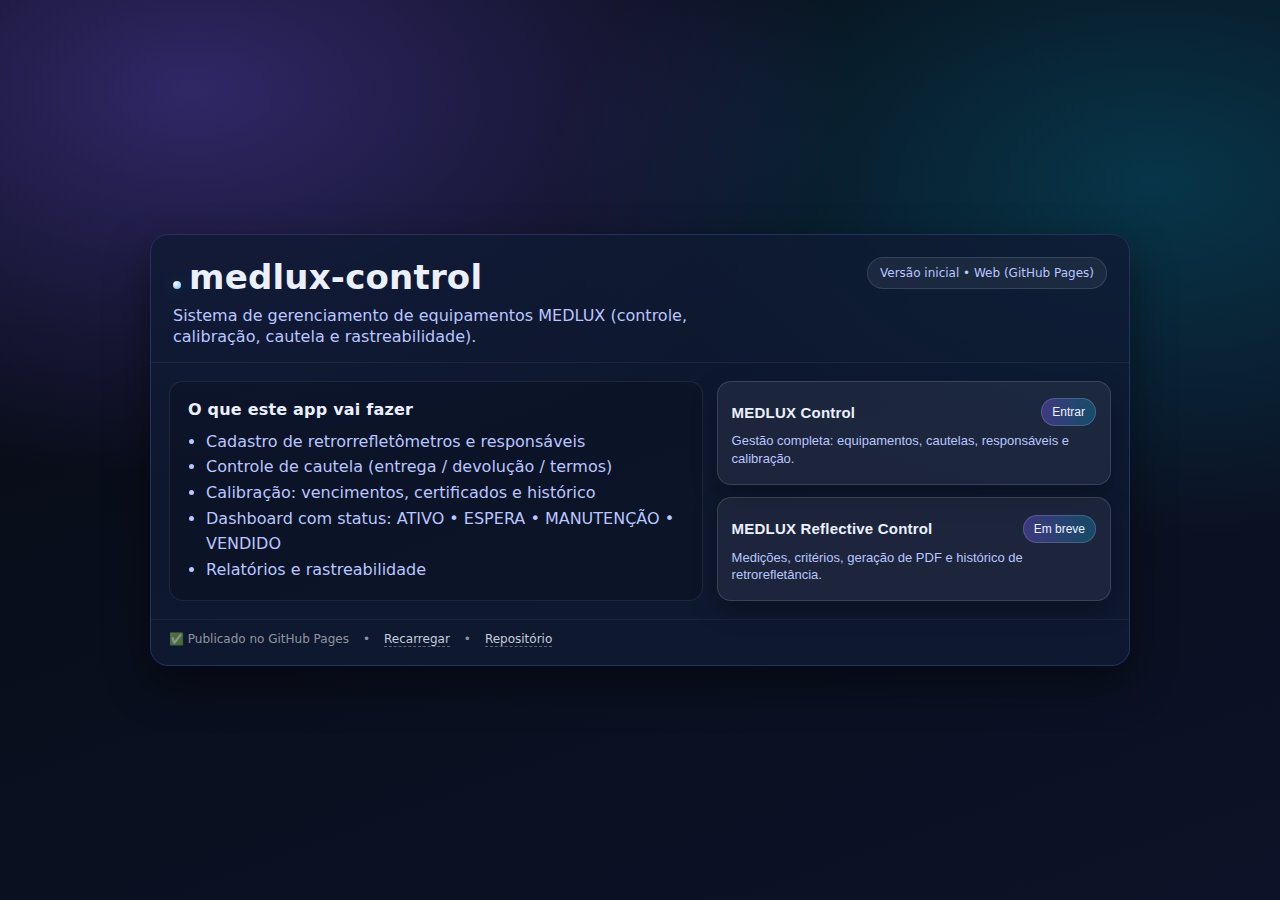
<file: docs/index.html>
<!DOCTYPE html>
<html lang="pt-BR">
<head>
  <meta charset="UTF-8" />
  <meta name="viewport" content="width=device-width, initial-scale=1" />
  <title>MEDLUX Control</title>
  <meta http-equiv="refresh" content="0; url=./front-end/index.html" />
</head>
<body>
  <p>Redirecionando para <a href="./front-end/index.html">MEDLUX Control</a>...</p>
</body>
</html>
</file>
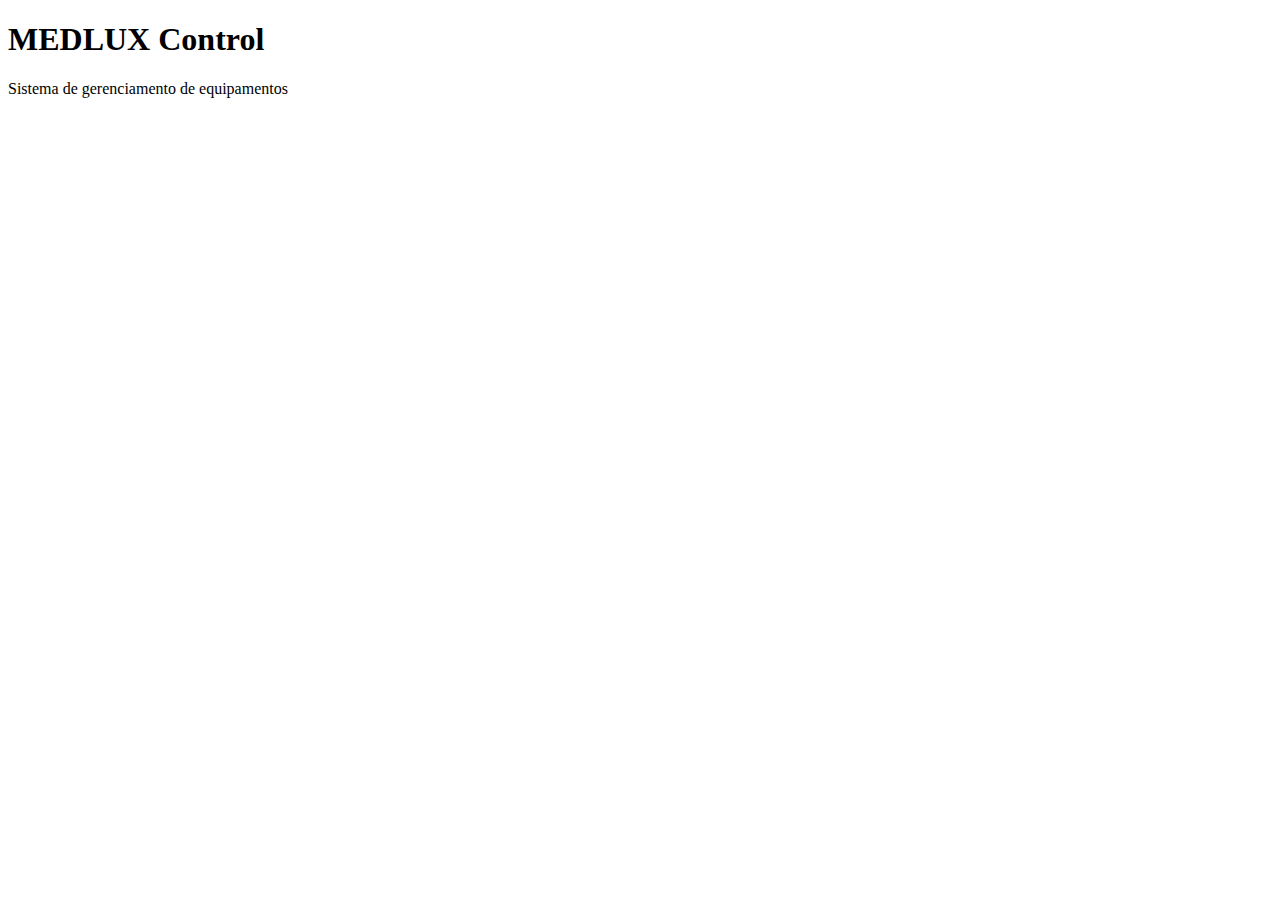
<file: docs/docs/index.html>
<!DOCTYPE html>
<html lang="pt-BR">
<head>
  <meta charset="UTF-8" />
  <meta name="viewport" content="width=device-width, initial-scale=1.0" />
  <title>MEDLUX Control</title>
</head>
<body>
  <h1>MEDLUX Control</h1>
  <p>Sistema de gerenciamento de equipamentos</p>
</body>
</html>
</file>
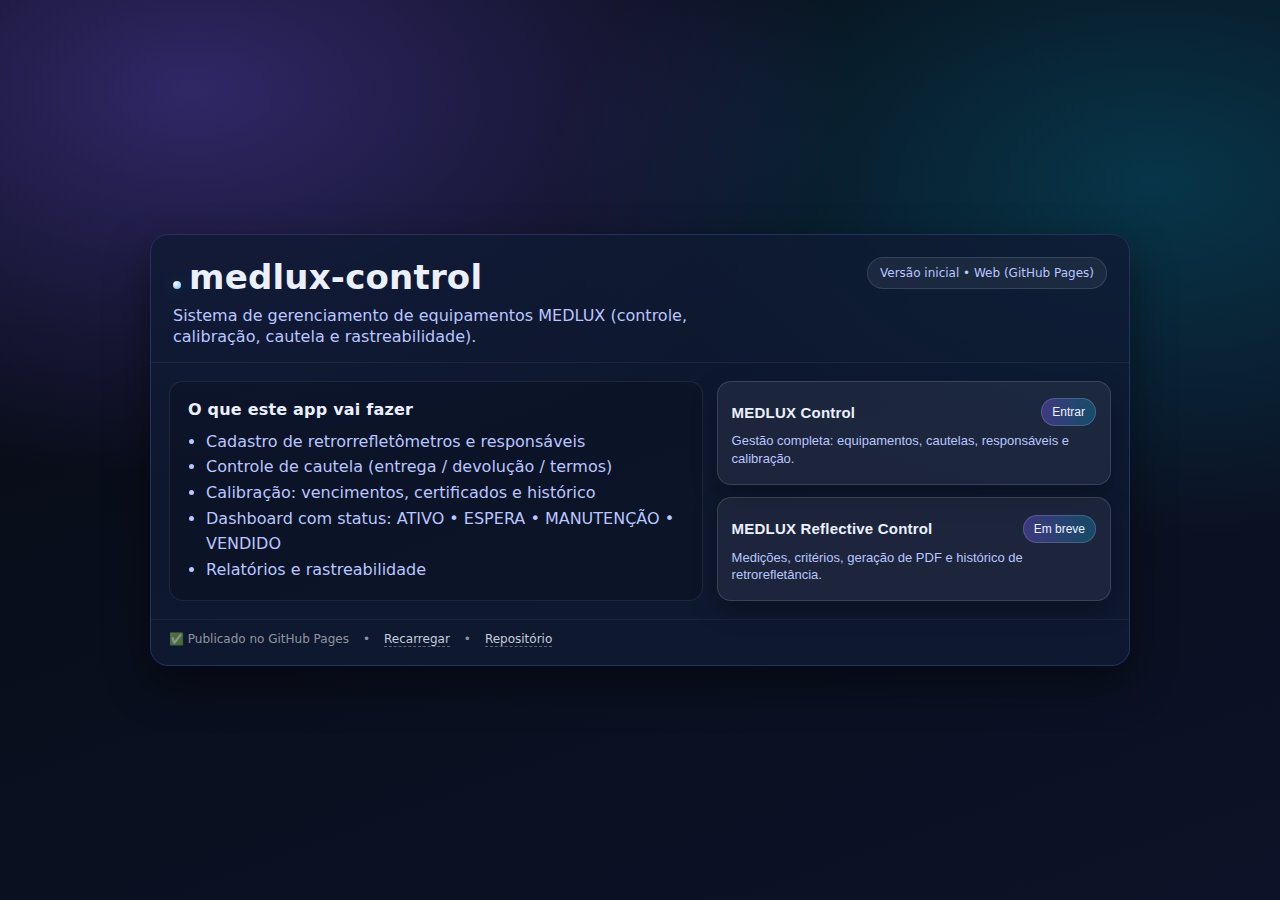
<file: docs/front-end/index.html>
<!doctype html>
<html lang="pt-BR">
<head>
  <meta charset="UTF-8" />
  <meta name="viewport" content="width=device-width, initial-scale=1" />
  <title>MEDLUX Control</title>
  <link rel="manifest" href="./manifest.webmanifest" />
  <meta name="theme-color" content="#0C1328" />

  <style>
    :root{
      --bg1:#070A12;
      --bg2:#0C1328;
      --card:#0f1a33cc;
      --stroke:#23335f;
      --text:#eaf0ff;
      --muted:#b9c6ff;
      --accent:#7c5cff;
      --accent2:#00d4ff;
      --shadow: 0 18px 45px rgba(0,0,0,.45);
      --radius: 18px;
    }

    *{ box-sizing:border-box; }
    html,body{ height:100%; margin:0; font-family: system-ui, -apple-system, Segoe UI, Roboto, Arial, sans-serif; }
    body{
      color:var(--text);
      background:
        radial-gradient(1200px 700px at 15% 10%, rgba(124,92,255,.35), transparent 55%),
        radial-gradient(1000px 600px at 90% 20%, rgba(0,212,255,.20), transparent 60%),
        linear-gradient(160deg, var(--bg1), var(--bg2));
      display:flex;
      align-items:center;
      justify-content:center;
      padding:18px;
    }

    .wrap{
      width:min(980px, 100%);
      display:grid;
      gap:16px;
    }

    .card{
      background: var(--card);
      border: 1px solid var(--stroke);
      border-radius: var(--radius);
      box-shadow: var(--shadow);
      overflow:hidden;
    }

    header{
      padding:22px 22px 14px 22px;
      display:flex;
      align-items:flex-start;
      justify-content:space-between;
      gap:12px;
      border-bottom: 1px solid rgba(255,255,255,.06);
    }

    .brand h1{
      margin:0;
      font-size: clamp(22px, 3vw, 34px);
      letter-spacing:.2px;
    }
    .brand p{
      margin:8px 0 0;
      color: var(--muted);
      line-height:1.35;
      max-width: 56ch;
    }

    .badge{
      padding:8px 12px;
      border-radius: 999px;
      border: 1px solid rgba(255,255,255,.12);
      background: rgba(255,255,255,.06);
      color: var(--muted);
      font-size: 12px;
      white-space:nowrap;
    }

    .grid{
      display:grid;
      grid-template-columns: 1.15fr .85fr;
      gap: 14px;
      padding: 18px;
    }

    @media (max-width: 780px){
      .grid{ grid-template-columns: 1fr; }
      header{ flex-direction:column; align-items:flex-start; }
      .badge{ align-self:flex-start; }
    }

    .panel{
      padding: 18px;
      border-radius: 14px;
      border: 1px solid rgba(255,255,255,.08);
      background: rgba(0,0,0,.14);
    }

    .panel h2{
      margin:0 0 10px;
      font-size: 16px;
      letter-spacing:.2px;
      color: var(--text);
    }
    .panel ul{
      margin:0;
      padding-left: 18px;
      color: var(--muted);
      line-height:1.6;
    }

    .actions{
      display:grid;
      gap: 12px;
    }

    .btn{
      appearance:none;
      border: 1px solid rgba(255,255,255,.14);
      background: rgba(255,255,255,.06);
      color: var(--text);
      padding: 14px 14px;
      border-radius: 14px;
      text-align:left;
      cursor:pointer;
      transition: transform .08s ease, background .2s ease, border-color .2s ease;
      box-shadow: 0 10px 26px rgba(0,0,0,.25);
    }
    .btn:active{ transform: scale(.985); }
    .btn:hover{
      background: rgba(255,255,255,.10);
      border-color: rgba(255,255,255,.22);
    }

    .btn .top{
      display:flex;
      align-items:center;
      justify-content:space-between;
      gap: 10px;
      margin-bottom: 6px;
    }
    .btn .title{
      font-weight: 700;
      letter-spacing:.2px;
      font-size: 15px;
    }
    .btn .pill{
      font-size: 12px;
      padding: 6px 10px;
      border-radius: 999px;
      background: linear-gradient(90deg, rgba(124,92,255,.35), rgba(0,212,255,.22));
      border: 1px solid rgba(255,255,255,.16);
      color: var(--text);
      white-space:nowrap;
    }
    .btn .desc{
      margin:0;
      color: var(--muted);
      font-size: 13px;
      line-height:1.35;
    }

    footer{
      padding: 12px 18px 18px 18px;
      color: rgba(255,255,255,.55);
      font-size: 12px;
      display:flex;
      flex-wrap:wrap;
      gap: 8px 14px;
      border-top: 1px solid rgba(255,255,255,.06);
    }

    .link{
      color: rgba(234,240,255,.85);
      text-decoration:none;
      border-bottom: 1px dashed rgba(234,240,255,.35);
    }
    .link:hover{ border-bottom-color: rgba(234,240,255,.75); }

    .dot{
      width:8px;height:8px;border-radius:999px;display:inline-block;
      background: radial-gradient(circle at 30% 30%, #fff, rgba(255,255,255,.3)), linear-gradient(90deg, var(--accent), var(--accent2));
      box-shadow: 0 0 18px rgba(0,212,255,.25);
      margin-right:8px;
    }
  </style>
</head>

<body>
  <main class="wrap">
    <section class="card">
      <header>
        <div class="brand">
          <h1><span class="dot"></span>medlux-control</h1>
          <p>Sistema de gerenciamento de equipamentos MEDLUX (controle, calibração, cautela e rastreabilidade).</p>
        </div>
        <div class="badge">Versão inicial • Web (GitHub Pages)</div>
      </header>

      <div class="grid">
        <div class="panel">
          <h2>O que este app vai fazer</h2>
          <ul>
            <li>Cadastro de retrorrefletômetros e responsáveis</li>
            <li>Controle de cautela (entrega / devolução / termos)</li>
            <li>Calibração: vencimentos, certificados e histórico</li>
            <li>Dashboard com status: ATIVO • ESPERA • MANUTENÇÃO • VENDIDO</li>
            <li>Relatórios e rastreabilidade</li>
          </ul>
        </div>

        <div class="actions">
          <button class="btn" id="btnControl">
            <div class="top">
              <div class="title">MEDLUX Control</div>
              <div class="pill">Entrar</div>
            </div>
            <p class="desc">Gestão completa: equipamentos, cautelas, responsáveis e calibração.</p>
          </button>

          <button class="btn" id="btnReflective">
            <div class="top">
              <div class="title">MEDLUX Reflective Control</div>
              <div class="pill">Em breve</div>
            </div>
            <p class="desc">Medições, critérios, geração de PDF e histórico de retrorefletância.</p>
          </button>
        </div>
      </div>

      <footer>
        <span>✅ Publicado no GitHub Pages</span>
        <span>•</span>
        <a class="link" href="./" target="_self">Recarregar</a>
        <span>•</span>
        <a class="link" href="https://github.com/Ranieriss/medlux-control" target="_blank" rel="noreferrer">Repositório</a>
      </footer>
    </section>
  </main>

  <script>
    // Rotas provisórias (vamos criar essas páginas depois)
    document.getElementById("btnControl").addEventListener("click", () => {
      window.location.href = "./medlux-control/index.html";
    });

    document.getElementById("btnReflective").addEventListener("click", () => {
      alert("Em breve: MEDLUX Reflective Control (medições + PDF).");
    });
  </script>
  <script>
    if ("serviceWorker" in navigator) {
      window.addEventListener("load", () => {
        navigator.serviceWorker.register("./sw.js", { scope: "./" });
      });
    }
  </script>
</body>
</html>
</file>
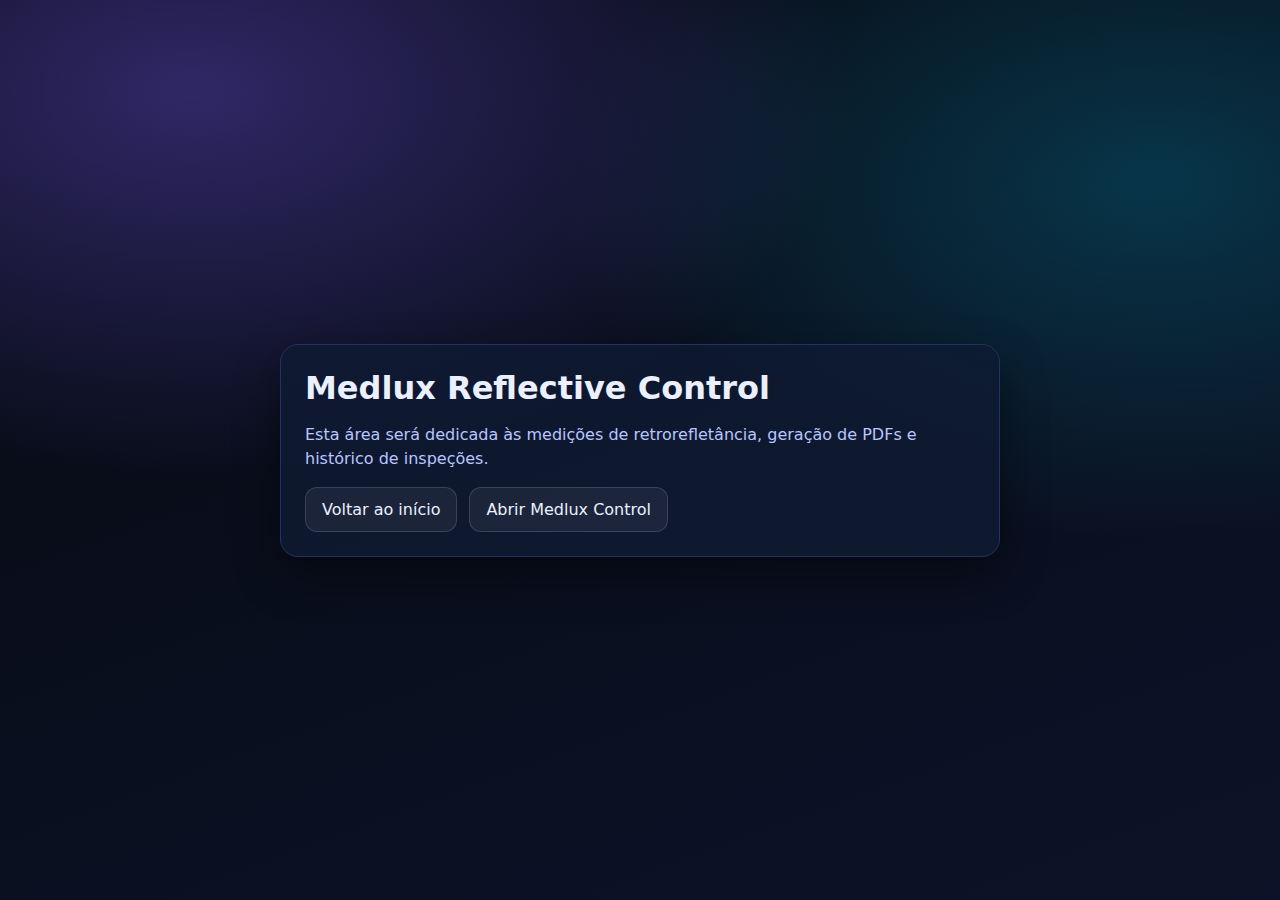
<file: front-end/reflective-control/index.html>
<!doctype html>
<html lang="pt-BR">
<head>
  <meta charset="UTF-8" />
  <meta name="viewport" content="width=device-width, initial-scale=1" />
  <meta name="theme-color" content="#070a12" />
  <link rel="manifest" href="../manifest.webmanifest" />
  <title>Medlux Reflective Control</title>
  <style>
    :root{
      --bg1:#070A12;
      --bg2:#0C1328;
      --card:#0f1a33cc;
      --stroke:#23335f;
      --text:#eaf0ff;
      --muted:#b9c6ff;
      --accent:#7c5cff;
      --accent2:#00d4ff;
      --shadow: 0 18px 45px rgba(0,0,0,.45);
      --radius: 18px;
    }

    *{ box-sizing:border-box; }
    html,body{ height:100%; margin:0; font-family: system-ui, -apple-system, Segoe UI, Roboto, Arial, sans-serif; }
    body{
      color:var(--text);
      background:
        radial-gradient(1200px 700px at 15% 10%, rgba(124,92,255,.35), transparent 55%),
        radial-gradient(1000px 600px at 90% 20%, rgba(0,212,255,.20), transparent 60%),
        linear-gradient(160deg, var(--bg1), var(--bg2));
      display:flex;
      align-items:center;
      justify-content:center;
      padding:18px;
    }

    .card{
      width:min(720px, 100%);
      background: var(--card);
      border: 1px solid var(--stroke);
      border-radius: var(--radius);
      box-shadow: var(--shadow);
      padding: 24px;
      display:grid;
      gap: 16px;
    }

    h1{ margin:0; font-size: clamp(24px, 3vw, 32px); }
    p{ margin:0; color: var(--muted); line-height:1.5; }

    .actions{
      display:flex;
      flex-wrap:wrap;
      gap: 12px;
    }
    .btn{
      appearance:none;
      border: 1px solid rgba(255,255,255,.14);
      background: rgba(255,255,255,.06);
      color: var(--text);
      padding: 12px 16px;
      border-radius: 12px;
      cursor:pointer;
      text-decoration:none;
      transition: transform .08s ease, background .2s ease, border-color .2s ease;
    }
    .btn:active{ transform: scale(.985); }
    .btn:hover{ background: rgba(255,255,255,.10); border-color: rgba(255,255,255,.22); }

    .offline{
      display:none;
      padding: 10px 14px;
      border-radius: 12px;
      border: 1px solid rgba(255,91,91,.35);
      background: rgba(255,91,91,.12);
      color: #ffd1d1;
      font-size: 13px;
    }
    .offline.show{ display:block; }
  </style>
</head>
<body>
  <main class="card">
    <h1>Medlux Reflective Control</h1>
    <p>Esta área será dedicada às medições de retrorefletância, geração de PDFs e histórico de inspeções.</p>
    <div class="offline" id="offlineBanner">Você está offline. O conteúdo continua disponível localmente.</div>
    <div class="actions">
      <a class="btn" href="../index.html">Voltar ao início</a>
      <a class="btn" href="../medlux-control/index.html">Abrir Medlux Control</a>
    </div>
  </main>

  <script>
    const offlineBanner = document.getElementById("offlineBanner");
    const updateOnlineStatus = () => {
      offlineBanner.classList.toggle("show", !navigator.onLine);
    };

    window.addEventListener("online", updateOnlineStatus);
    window.addEventListener("offline", updateOnlineStatus);
    updateOnlineStatus();

    if ("serviceWorker" in navigator) {
      window.addEventListener("load", () => {
        navigator.serviceWorker.register("../sw.js").catch(() => undefined);
      });
    }
  </script>
</body>
</html>
</file>
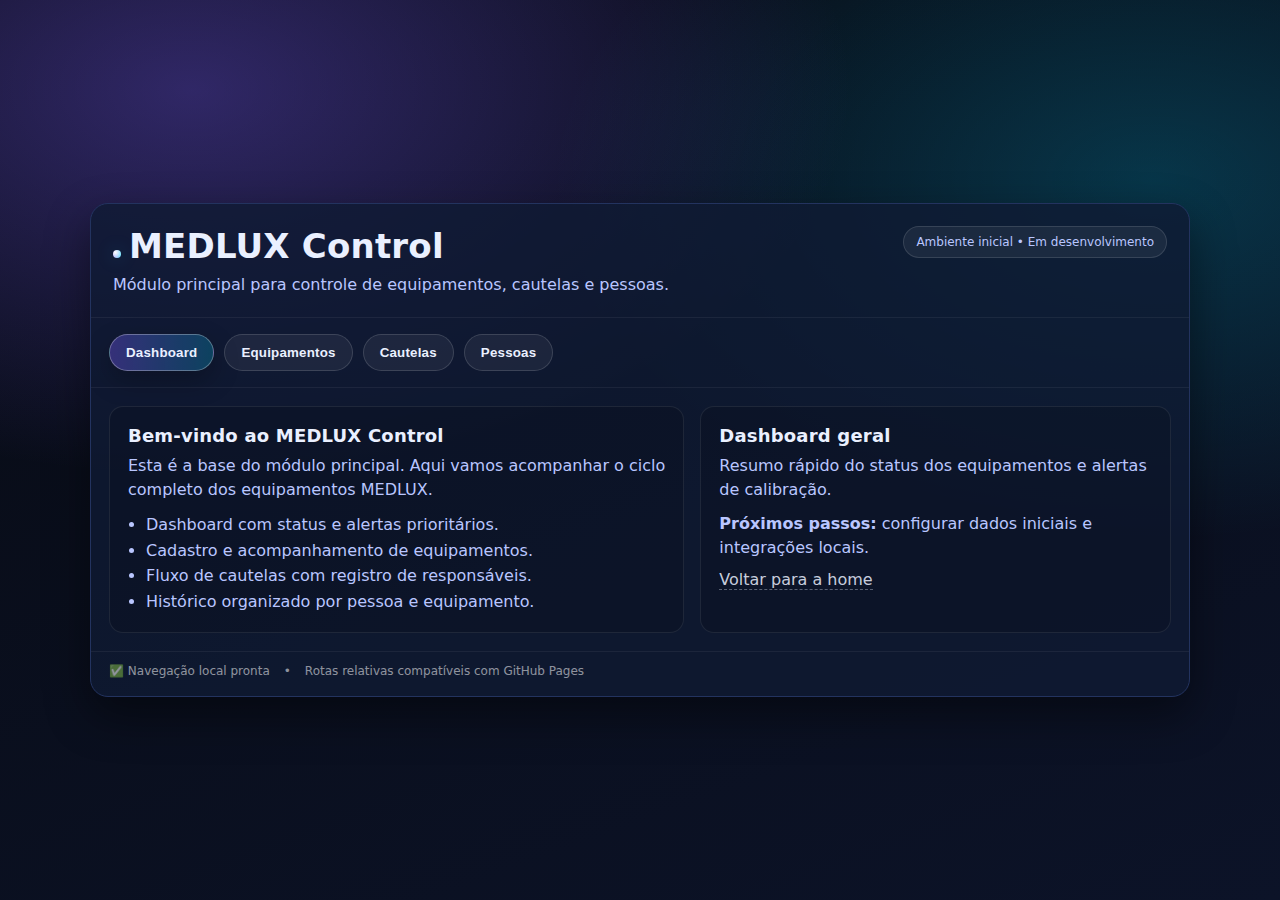
<file: docs/front-end/medlux-control/index.html>
<!doctype html>
<html lang="pt-BR">
<head>
  <meta charset="UTF-8" />
  <meta name="viewport" content="width=device-width, initial-scale=1" />
  <title>MEDLUX Control</title>
  <link rel="stylesheet" href="./styles.css" />
  <script src="./app.js" defer></script>
</head>
<body>
  <main class="wrap">
    <section class="card">
      <header>
        <div class="brand">
          <h1><span class="dot"></span>MEDLUX Control</h1>
          <p>Módulo principal para controle de equipamentos, cautelas e pessoas.</p>
        </div>
        <div class="badge">Ambiente inicial • Em desenvolvimento</div>
      </header>

      <nav class="nav" aria-label="Abas do módulo">
        <button class="tab" type="button" data-section="dashboard" aria-selected="true">Dashboard</button>
        <button class="tab" type="button" data-section="equipamentos" aria-selected="false">Equipamentos</button>
        <button class="tab" type="button" data-section="cautelas" aria-selected="false">Cautelas</button>
        <button class="tab" type="button" data-section="pessoas" aria-selected="false">Pessoas</button>
      </nav>

      <div class="content">
        <div class="panel">
          <h2>Bem-vindo ao MEDLUX Control</h2>
          <p>Esta é a base do módulo principal. Aqui vamos acompanhar o ciclo completo dos equipamentos MEDLUX.</p>
          <ul class="list">
            <li>Dashboard com status e alertas prioritários.</li>
            <li>Cadastro e acompanhamento de equipamentos.</li>
            <li>Fluxo de cautelas com registro de responsáveis.</li>
            <li>Histórico organizado por pessoa e equipamento.</li>
          </ul>
        </div>

        <div class="panel">
          <h2 id="sectionTitle">Dashboard geral</h2>
          <p id="sectionText">Resumo rápido do status dos equipamentos e alertas de calibração.</p>
          <p><strong>Próximos passos:</strong> configurar dados iniciais e integrações locais.</p>
          <a class="back" href="../index.html">Voltar para a home</a>
        </div>
      </div>

      <footer>
        <span>✅ Navegação local pronta</span>
        <span>•</span>
        <span>Rotas relativas compatíveis com GitHub Pages</span>
      </footer>
    </section>
  </main>
</body>
</html>
</file>
<file: docs/front-end/medlux-control/styles.css>
:root{
  --bg1:#070A12;
  --bg2:#0C1328;
  --card:#0f1a33cc;
  --stroke:#23335f;
  --text:#eaf0ff;
  --muted:#b9c6ff;
  --accent:#7c5cff;
  --accent2:#00d4ff;
  --shadow: 0 18px 45px rgba(0,0,0,.45);
  --radius: 18px;
}

*{ box-sizing:border-box; }
html,body{ height:100%; margin:0; font-family: system-ui, -apple-system, Segoe UI, Roboto, Arial, sans-serif; }
body{
  color:var(--text);
  background:
    radial-gradient(1200px 700px at 15% 10%, rgba(124,92,255,.35), transparent 55%),
    radial-gradient(1000px 600px at 90% 20%, rgba(0,212,255,.20), transparent 60%),
    linear-gradient(160deg, var(--bg1), var(--bg2));
  display:flex;
  align-items:center;
  justify-content:center;
  padding:18px;
}

.wrap{
  width:min(1100px, 100%);
  display:grid;
  gap:16px;
}

.card{
  background: var(--card);
  border: 1px solid var(--stroke);
  border-radius: var(--radius);
  box-shadow: var(--shadow);
  overflow:hidden;
}

header{
  padding:22px;
  display:flex;
  align-items:flex-start;
  justify-content:space-between;
  gap:12px;
  border-bottom: 1px solid rgba(255,255,255,.06);
}

.brand h1{
  margin:0;
  font-size: clamp(22px, 3vw, 34px);
  letter-spacing:.2px;
}

.brand p{
  margin:8px 0 0;
  color: var(--muted);
  line-height:1.35;
}

.badge{
  padding:8px 12px;
  border-radius: 999px;
  border: 1px solid rgba(255,255,255,.12);
  background: rgba(255,255,255,.06);
  color: var(--muted);
  font-size: 12px;
  white-space:nowrap;
}

.nav{
  display:flex;
  gap:10px;
  flex-wrap:wrap;
  padding: 16px 18px;
  border-bottom: 1px solid rgba(255,255,255,.06);
}

.tab{
  border: 1px solid rgba(255,255,255,.14);
  background: rgba(255,255,255,.06);
  color: var(--text);
  padding: 10px 16px;
  border-radius: 999px;
  cursor:pointer;
  font-weight: 600;
  letter-spacing:.2px;
  transition: transform .08s ease, background .2s ease, border-color .2s ease;
}

.tab:hover{
  background: rgba(255,255,255,.10);
  border-color: rgba(255,255,255,.22);
}

.tab[aria-selected="true"]{
  background: linear-gradient(90deg, rgba(124,92,255,.35), rgba(0,212,255,.22));
  border-color: rgba(255,255,255,.3);
  box-shadow: 0 10px 26px rgba(0,0,0,.25);
}

.content{
  display:grid;
  gap: 16px;
  padding: 18px;
  grid-template-columns: 1.1fr .9fr;
}

@media (max-width: 840px){
  header{ flex-direction:column; align-items:flex-start; }
  .badge{ align-self:flex-start; }
  .content{ grid-template-columns: 1fr; }
}

.panel{
  padding: 18px;
  border-radius: 14px;
  border: 1px solid rgba(255,255,255,.08);
  background: rgba(0,0,0,.14);
}

.panel h2{
  margin:0 0 8px;
  font-size: 18px;
  letter-spacing:.2px;
}

.panel p{
  margin:0 0 10px;
  color: var(--muted);
  line-height:1.5;
}

.list{
  margin:0;
  padding-left: 18px;
  color: var(--muted);
  line-height:1.6;
}

.back{
  color: rgba(234,240,255,.85);
  text-decoration:none;
  border-bottom: 1px dashed rgba(234,240,255,.35);
  width:max-content;
}

.back:hover{ border-bottom-color: rgba(234,240,255,.75); }

footer{
  padding: 12px 18px 18px;
  color: rgba(255,255,255,.55);
  font-size: 12px;
  display:flex;
  flex-wrap:wrap;
  gap: 8px 14px;
  border-top: 1px solid rgba(255,255,255,.06);
}

.dot{
  width:8px;height:8px;border-radius:999px;display:inline-block;
  background: radial-gradient(circle at 30% 30%, #fff, rgba(255,255,255,.3)), linear-gradient(90deg, var(--accent), var(--accent2));
  box-shadow: 0 0 18px rgba(0,212,255,.25);
  margin-right:8px;
}
</file>
